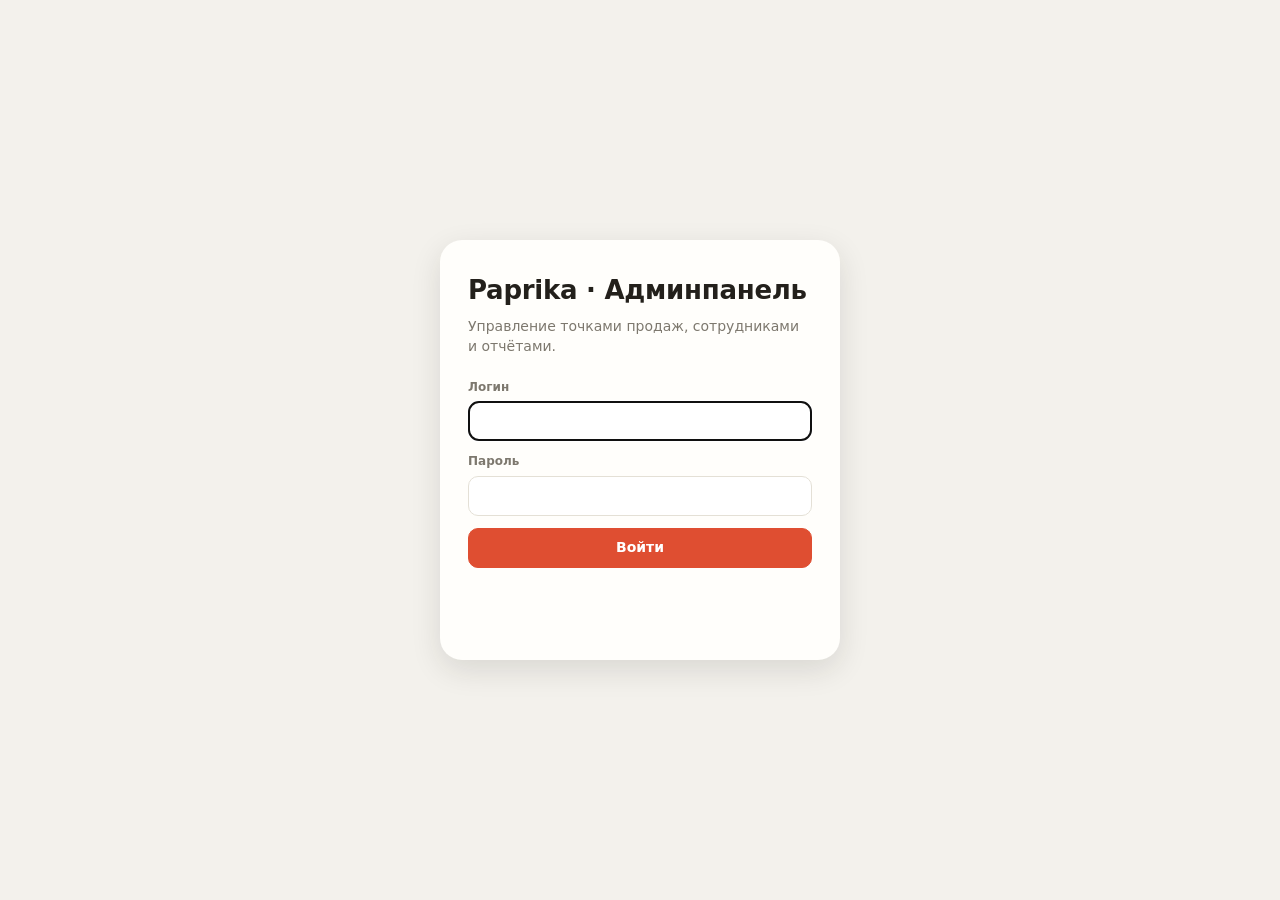
<file: static/admin/index.html>
<!doctype html>
<html lang="ru">
  <head>
    <meta charset="utf-8">
    <meta name="viewport" content="width=device-width, initial-scale=1">
    <meta name="theme-color" content="#1f1c18">
    <title>Paprika — Админпанель</title>
    <link rel="icon" type="image/svg+xml" href="/static/favicon.svg">
    <link rel="stylesheet" href="/static/admin/admin.css">
  </head>
  <body>
    <div id="app"></div>
    <div id="modalRoot"></div>
    <div id="toast" class="toast" role="status" hidden></div>
    <script src="/static/admin/admin.js" defer></script>
  </body>
</html>
</file>
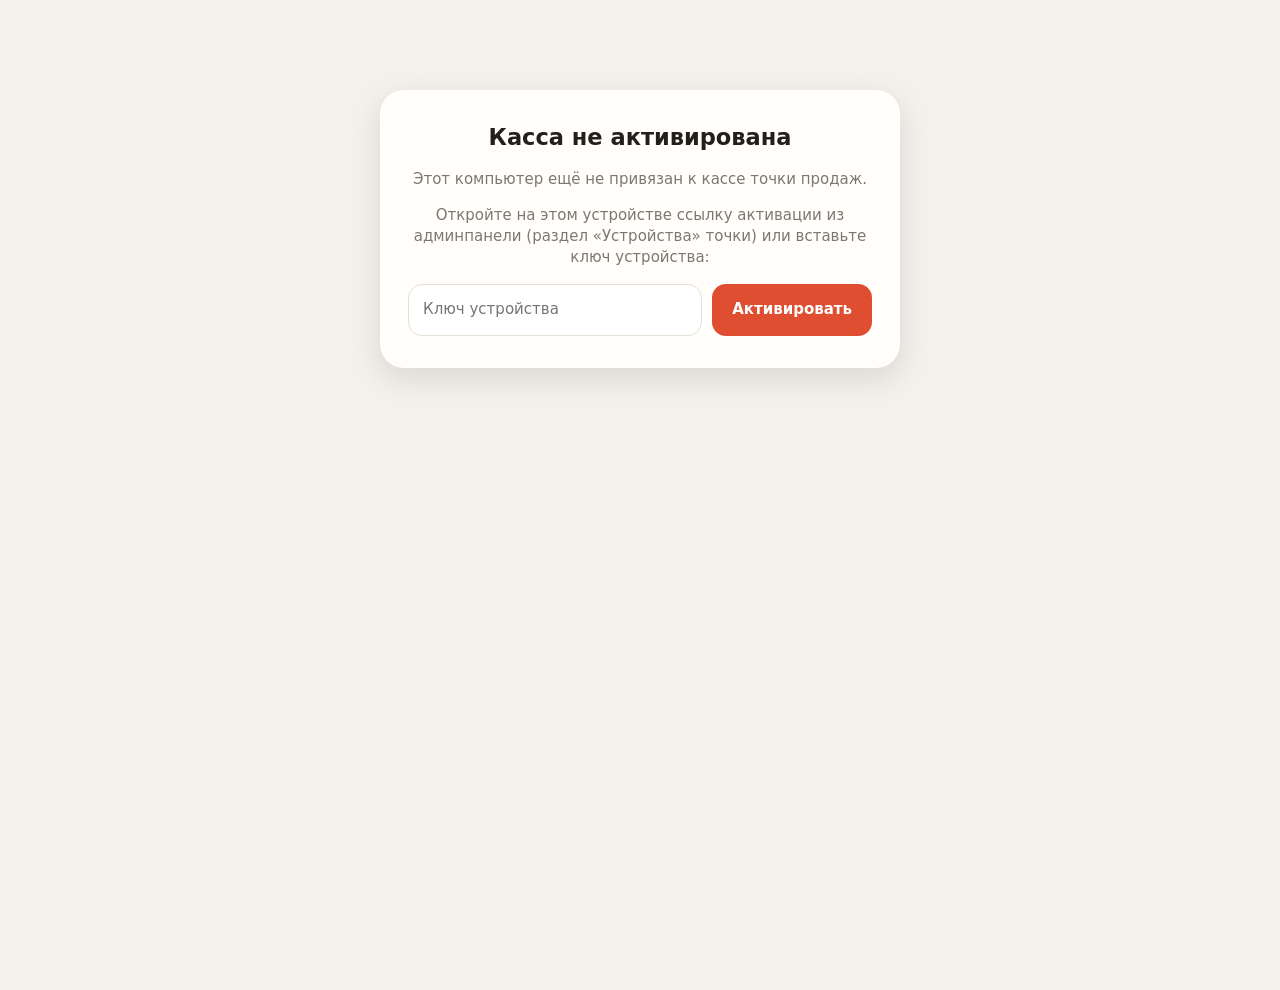
<file: static/pos/index.html>
<!doctype html>
<html lang="ru">
  <head>
    <meta charset="utf-8">
    <meta name="viewport" content="width=device-width, initial-scale=1, viewport-fit=cover">
    <meta name="theme-color" content="#1f1c18">
    <title>Paprika — Касса</title>
    <link rel="icon" type="image/svg+xml" href="/static/favicon.svg">
    <link rel="stylesheet" href="/static/pos/pos.css">
  </head>
  <body>
    <div id="app"></div>
    <div id="modalRoot"></div>
    <div id="toast" class="toast" role="status" hidden></div>
    <script src="/static/device.js" defer></script>
    <script src="/static/pos/offline.js" defer></script>
    <script src="/static/pos/pos.js" defer></script>
  </body>
</html>
</file>
<file: static/admin/admin.css>
:root {
  color-scheme: light;
  --ink: #23201b;
  --muted: #7d786e;
  --paper: #f3f1ec;
  --white: #fffefb;
  --line: #e4e0d6;
  --accent: #df4e31;
  --accent-dark: #c43f25;
  --accent-pale: #fdeee8;
  --green: #2f7a4f;
  --green-pale: #e7f4ec;
  --amber: #b9771a;
  --amber-pale: #fbf1df;
  --dark: #1f1c18;
  --shadow: 0 10px 30px rgba(35, 32, 27, .12);
}

* { box-sizing: border-box; }
html, body { margin: 0; }
body { min-height: 100vh; background: var(--paper); color: var(--ink); font: 14px/1.45 "DM Sans", "Segoe UI", system-ui, sans-serif; }
button, input, select, textarea { font: inherit; color: inherit; }
button { cursor: pointer; }
button:focus-visible, a:focus-visible { outline: 3px solid #e69a7f; outline-offset: 2px; }
h1, h2, h3, h4 { margin: 0; letter-spacing: -.01em; }

/* --- login --- */
.center-screen { min-height: 100vh; display: grid; place-items: center; padding: 16px; }
.login-card { width: min(400px, 100%); padding: 32px 28px; border-radius: 22px; background: var(--white); box-shadow: var(--shadow); }
.login-card h1 { font-size: 26px; }
.login-card p { margin: 6px 0 22px; color: var(--muted); }
.login-card form { display: grid; gap: 12px; }
.form-error { min-height: 20px; margin: 4px 0 0; color: var(--accent-dark); font-weight: 600; }

/* --- layout --- */
.shell { display: grid; grid-template-columns: 250px minmax(0, 1fr); min-height: 100vh; }
.sidebar { position: sticky; top: 0; display: flex; flex-direction: column; gap: 4px; height: 100vh; overflow-y: auto; padding: 18px 12px; color: #d9d4ca; background: var(--dark); }
.sidebar-brand { padding: 4px 10px 16px; color: white; font-size: 20px; font-weight: 800; }
.sidebar-brand small { display: block; color: #a39d92; font-size: 12px; font-weight: 600; }
.nav-label { margin: 14px 10px 4px; color: #8f897e; font-size: 11px; font-weight: 700; letter-spacing: .06em; text-transform: uppercase; }
.nav-link { display: block; padding: 9px 10px; border-radius: 10px; color: inherit; text-decoration: none; font-weight: 600; }
.nav-link:hover { background: rgba(255, 255, 255, .06); }
.nav-link.active { color: var(--dark); background: white; }
.store-select { width: 100%; min-height: 40px; margin: 2px 0 6px; padding: 0 10px; border: 1px solid #3a352e; border-radius: 10px; color: white; background: #2b2722; }
.sidebar-user { margin-top: auto; padding: 14px 10px 0; border-top: 1px solid #3a352e; font-size: 13px; }
.sidebar-user strong { display: block; color: white; }
.sidebar-user button { margin-top: 8px; padding: 0; border: 0; color: #a39d92; background: none; text-decoration: underline; }
.content { min-width: 0; padding: 24px clamp(16px, 3vw, 36px) 48px; }
.page-head { display: flex; flex-wrap: wrap; align-items: end; justify-content: space-between; gap: 12px; margin-bottom: 18px; }
.page-head h1 { font-size: 26px; }
.page-head p { margin: 4px 0 0; color: var(--muted); }
.mobile-nav { display: none; }

/* --- building blocks --- */
.card { margin-bottom: 18px; padding: 18px; border: 1px solid var(--line); border-radius: 16px; background: var(--white); }
.card h2 { margin-bottom: 4px; font-size: 18px; }
.card > p.hint, .hint { margin: 4px 0 14px; color: var(--muted); font-size: 13px; }
.btn { min-height: 40px; padding: 0 14px; border: 1px solid var(--line); border-radius: 10px; background: white; font-weight: 700; }
.btn:hover:not(:disabled) { border-color: #cfc9bc; }
.btn:disabled { color: #a8a49c; background: #f3f1eb; cursor: not-allowed; }
.btn-primary { border-color: var(--accent); color: white; background: var(--accent); }
.btn-primary:hover:not(:disabled) { background: var(--accent-dark); }
.btn-small { min-height: 32px; padding: 0 10px; border-radius: 8px; font-size: 12px; }
.btn-danger { color: var(--accent-dark); }
.btn-row { display: flex; flex-wrap: wrap; gap: 8px; }
.field { display: grid; gap: 5px; color: var(--muted); font-size: 12px; font-weight: 600; }
.field small { font-weight: 400; }
.field input:not([type="checkbox"]), .field select, .field textarea, .input {
  width: 100%; min-height: 40px; padding: 8px 10px; border: 1px solid var(--line); border-radius: 10px; background: white; color: var(--ink);
}
.field textarea { resize: vertical; }
.check { display: flex; align-items: center; gap: 8px; color: var(--ink); font-size: 13px; font-weight: 500; }
.check input { width: 18px; height: 18px; accent-color: var(--accent); }
.form-grid { display: grid; grid-template-columns: repeat(auto-fit, minmax(170px, 1fr)); align-items: end; gap: 12px; }
.message { min-height: 18px; margin: 8px 0 0; color: var(--muted); font-size: 13px; }
.message.is-error { color: var(--accent-dark); font-weight: 600; }
.empty { padding: 18px 4px; color: var(--muted); }
.badge { display: inline-block; padding: 2px 8px; border-radius: 999px; background: #efece5; color: var(--muted); font-size: 11px; font-weight: 700; white-space: nowrap; }
.badge.ok { color: var(--green); background: var(--green-pale); }
.badge.warn { color: var(--amber); background: var(--amber-pale); }
.badge.off { color: var(--accent-dark); background: var(--accent-pale); }

/* --- tables --- */
.table-wrap { overflow-x: auto; }
table.data { width: 100%; border-collapse: collapse; font-size: 13px; }
table.data th { padding: 8px 10px; border-bottom: 1px solid var(--line); color: var(--muted); font-size: 11px; font-weight: 700; text-align: left; white-space: nowrap; }
table.data td { padding: 10px; border-bottom: 1px solid #f0ede6; vertical-align: middle; }
table.data td.num, table.data th.num { text-align: right; white-space: nowrap; }
table.data tr.clickable { cursor: pointer; }
table.data tr.clickable:hover td { background: #faf8f3; }
table.data td.actions { text-align: right; white-space: nowrap; }
table.data td.actions .btn + .btn { margin-left: 6px; }

/* --- overview --- */
.store-cards { display: grid; grid-template-columns: repeat(auto-fill, minmax(260px, 1fr)); gap: 14px; margin-bottom: 18px; }
.store-card { display: grid; gap: 10px; padding: 18px; border: 1px solid var(--line); border-radius: 16px; background: var(--white); }
.store-card.inactive { opacity: .6; }
.store-card-head { display: flex; align-items: start; justify-content: space-between; gap: 10px; }
.store-card h2 { font-size: 18px; }
.store-card .address { color: var(--muted); font-size: 12px; }
.mini-metrics { display: grid; grid-template-columns: 1fr 1fr; gap: 8px; }
.mini-metrics div { padding: 8px 10px; border-radius: 10px; background: #f5f3ee; }
.mini-metrics span { display: block; color: var(--muted); font-size: 11px; }
.mini-metrics strong { font-size: 16px; }

/* --- reports --- */
.filters { display: grid; grid-template-columns: repeat(auto-fit, minmax(150px, 1fr)); align-items: end; gap: 10px; }
.metrics { display: grid; grid-template-columns: repeat(auto-fill, minmax(150px, 1fr)); gap: 10px; margin: 4px 0 18px; }
.metrics div { padding: 12px; border-radius: 12px; background: var(--white); border: 1px solid var(--line); }
.metrics span { display: block; margin-bottom: 4px; color: var(--muted); font-size: 11px; }
.metrics strong { font-size: 19px; }
.split { display: grid; grid-template-columns: repeat(auto-fit, minmax(300px, 1fr)); gap: 18px; }

/* --- products --- */
.product-row { display: grid; grid-template-columns: 54px minmax(0, 1fr) auto auto auto; align-items: center; gap: 10px; padding: 9px 0; border-bottom: 1px solid #f0ede6; }
.product-row img { width: 54px; height: 46px; border-radius: 9px; object-fit: cover; background: #f3f1eb; }
.product-info { min-width: 0; }
.product-info strong, .product-info small { display: block; overflow: hidden; text-overflow: ellipsis; white-space: nowrap; }
.product-info small { color: var(--muted); font-size: 12px; }
.product-priority { min-width: 34px; color: var(--accent-dark); font-size: 12px; font-weight: 700; text-align: right; }
.product-list { max-height: 560px; overflow: auto; }
.product-editor { display: grid; gap: 12px; margin: 0 0 16px; padding: 16px; border: 1px solid #e7d7c8; border-radius: 14px; background: #faf8f3; }
.category-add { display: grid; grid-template-columns: minmax(0, 1fr) auto; gap: 10px; align-items: center; }
.category-list { display: grid; margin: 4px 0 12px; }
.category-row { display: grid; grid-template-columns: minmax(0, 1fr) auto auto; align-items: center; gap: 10px; padding: 9px 0; border-bottom: 1px solid #f0ede6; }
.category-row .category-add { grid-column: 1 / -1; }
@media (max-width: 560px) { .category-row, .category-add { grid-template-columns: 1fr; } }
.product-filters { display: grid; grid-template-columns: minmax(0, 260px) minmax(0, 320px); gap: 10px; margin-bottom: 8px; }
@media (max-width: 560px) { .product-filters { grid-template-columns: 1fr; } }

/* --- printer --- */
.printer-layout { display: grid; grid-template-columns: minmax(0, 1fr) auto; gap: 24px; align-items: start; }
.printer-fields { display: grid; gap: 12px; }
.printer-fields h3 { margin-top: 6px; font-size: 14px; }
.printer-checks { display: grid; grid-template-columns: repeat(2, minmax(0, 1fr)); gap: 8px 14px; }
.printer-advanced summary { cursor: pointer; color: var(--muted); font-size: 12px; font-weight: 700; }
.printer-advanced[open] summary { margin-bottom: 10px; }
[data-connection][hidden] { display: none; }
.receipt-preview-wrap { position: sticky; top: 16px; display: grid; gap: 8px; justify-items: center; }
.receipt-preview-wrap small { max-width: 260px; color: var(--muted); font-size: 11px; text-align: center; }
.receipt-paper { --receipt-columns: 48; width: calc(var(--receipt-columns) * 0.6em + 24px); padding: 18px 12px 26px; background: #fff; box-shadow: 0 6px 22px rgba(44, 37, 25, .16); font: 10px/1.35 "Courier New", Consolas, monospace; color: #111; overflow: hidden; }
.receipt-row { white-space: pre; overflow: hidden; }
.agent-list { display: grid; gap: 6px; margin: 6px 0 4px; }
.agent-list div { display: flex; flex-wrap: wrap; align-items: center; gap: 8px; }

/* --- modal & toast --- */
.modal-backdrop { position: fixed; inset: 0; z-index: 30; display: grid; place-items: center; padding: 16px; background: rgba(31, 28, 24, .5); }
.modal { width: min(560px, 100%); max-height: 90vh; overflow-y: auto; padding: 24px; border-radius: 18px; background: var(--white); box-shadow: var(--shadow); }
.modal.wide { width: min(760px, 100%); }
.modal-head { display: flex; align-items: start; justify-content: space-between; gap: 12px; margin-bottom: 10px; }
.modal-head h2 { font-size: 20px; }
.close-button { width: 36px; height: 36px; border: 0; border-radius: 50%; background: #f0ede6; font-size: 20px; line-height: 1; }
.key-box { display: grid; gap: 8px; margin: 12px 0; }
.key-box code { display: block; padding: 10px 12px; overflow-wrap: anywhere; border-radius: 10px; background: #f3f1eb; font: 13px/1.5 Consolas, "Courier New", monospace; }
.warning { padding: 10px 12px; border-radius: 10px; color: #7a4d10; background: var(--amber-pale); font-size: 13px; }
.report-lines { display: grid; gap: 4px; margin: 10px 0; }
.report-lines div { display: flex; justify-content: space-between; gap: 12px; padding: 4px 0; border-bottom: 1px dashed #ece8df; }
.report-lines div strong { white-space: nowrap; }
.toast { position: fixed; right: 16px; bottom: 16px; z-index: 40; max-width: min(420px, calc(100% - 32px)); padding: 12px 16px; border-radius: 12px; color: white; background: var(--dark); box-shadow: var(--shadow); }
.toast.is-error { background: var(--accent-dark); }

@media (max-width: 860px) {
  .shell { grid-template-columns: 1fr; }
  .sidebar { display: none; }
  .mobile-nav { display: grid; gap: 8px; margin-bottom: 16px; }
  .mobile-nav .mobile-bar { display: flex; align-items: center; justify-content: space-between; gap: 10px; }
  .mobile-nav select { width: 100%; min-height: 42px; padding: 0 10px; border: 1px solid var(--line); border-radius: 10px; background: white; }
  .printer-layout { grid-template-columns: 1fr; }
  .receipt-paper { font-size: 7px; }
  .product-row { grid-template-columns: 44px minmax(0, 1fr) auto; }
  .product-row .product-priority, .product-row .badge { display: none; }
  .printer-checks { grid-template-columns: 1fr; }
}
</file>
<file: static/pos/pos.css>
:root {
  --ink: #23201b;
  --muted: #7d786e;
  --paper: #f3f1ec;
  --white: #fffefb;
  --line: #e4e0d6;
  --accent: #df4e31;
  --accent-dark: #c43f25;
  --accent-pale: #fdeee8;
  --green: #2f7a4f;
  --green-pale: #e7f4ec;
  --amber: #b9771a;
  --amber-pale: #fbf1df;
  --dark: #1f1c18;
  --shadow: 0 10px 30px rgba(35, 32, 27, .12);
  color-scheme: light;
}

* { box-sizing: border-box; }
html, body { height: 100%; margin: 0; }
body { background: var(--paper); color: var(--ink); font: 15px/1.4 "DM Sans", "Segoe UI", system-ui, sans-serif; -webkit-tap-highlight-color: transparent; }
button { font: inherit; color: inherit; cursor: pointer; touch-action: manipulation; }
button:disabled { cursor: not-allowed; opacity: .45; }
input { font: inherit; }
.money { white-space: nowrap; font-variant-numeric: tabular-nums; }

/* Buttons */
.btn { min-height: 52px; padding: 0 20px; border: 1px solid var(--line); border-radius: 14px; background: var(--white); font-weight: 700; }
.btn:active:not(:disabled) { transform: translateY(1px); }
.btn-primary { border-color: var(--accent); color: white; background: var(--accent); }
.btn-primary:hover:not(:disabled) { background: var(--accent-dark); }
.btn-dark { border-color: var(--dark); color: white; background: var(--dark); }
.btn-green { border-color: var(--green); color: white; background: var(--green); }
.btn-ghost { border-color: transparent; background: transparent; color: var(--muted); }
.btn-small { min-height: 40px; padding: 0 14px; border-radius: 11px; font-size: 14px; }
.btn-block { width: 100%; }

/* Login and open shift */
.center-screen { min-height: 100%; display: grid; place-items: center; padding: 24px; }
.login-card { width: min(400px, 100%); padding: 32px 28px; border-radius: 24px; background: var(--white); box-shadow: var(--shadow); text-align: center; }
.login-card h1 { margin: 0 0 4px; font-size: 26px; }
.login-card p { margin: 0 0 22px; color: var(--muted); }
.pin-dots { display: flex; justify-content: center; gap: 14px; height: 22px; margin-bottom: 18px; }
.pin-dots span { width: 18px; height: 18px; border: 2px solid var(--ink); border-radius: 50%; }
.pin-dots span.filled { background: var(--ink); }
.form-error { min-height: 22px; margin: 10px 0 0; color: var(--accent-dark); font-weight: 600; }
.amount-display { margin-bottom: 14px; padding: 14px; border: 2px solid var(--line); border-radius: 16px; background: var(--paper); font-size: 32px; font-weight: 800; text-align: center; }

/* Keypad */
.keypad { display: grid; grid-template-columns: repeat(3, 1fr); gap: 10px; }
.keypad button { min-height: 62px; border: 1px solid var(--line); border-radius: 14px; background: var(--white); font-size: 24px; font-weight: 700; box-shadow: 0 2px 0 rgba(35, 32, 27, .08); }
.keypad button:active { background: var(--accent-pale); }
.keypad .key-secondary { color: var(--muted); font-size: 18px; }

/* App layout */
.pos { height: 100vh; display: grid; grid-template-rows: 64px minmax(0, 1fr); }
.pos-header { display: flex; align-items: center; gap: 14px; padding: 0 16px; color: white; background: var(--dark); }
.pos-brand { font-size: 18px; font-weight: 800; white-space: nowrap; }
.pos-brand small { margin-left: 6px; color: #b8b2a6; font-weight: 600; }
.pos-tabs { display: flex; gap: 6px; flex: 1; overflow-x: auto; }
.pos-tab { position: relative; min-height: 46px; padding: 0 18px; border: 0; border-radius: 12px; background: transparent; color: #cfc9bd; font-weight: 700; white-space: nowrap; }
.pos-tab.active { color: var(--dark); background: white; }
.badge { display: inline-grid; place-items: center; min-width: 22px; height: 22px; margin-left: 6px; padding: 0 6px; border-radius: 11px; color: white; background: var(--accent); font-size: 12px; }
.pos-user { display: flex; align-items: center; gap: 10px; color: #cfc9bd; white-space: nowrap; }
.pos-user strong { color: white; }
.pos-user .btn { min-height: 40px; border-color: #4a453d; color: white; background: transparent; }
.pos-body { min-height: 0; }

/* Sale screen */
.sale { height: 100%; display: grid; grid-template-columns: 136px minmax(0, 1fr) 400px; }
.categories { overflow-y: auto; padding: 8px; border-right: 1px solid var(--line); background: var(--white); }
.category-button { width: 100%; min-height: 46px; margin-bottom: 4px; padding: 6px 10px; border: 0; border-radius: 10px; background: transparent; font-size: 13px; font-weight: 700; line-height: 1.2; text-align: left; overflow-wrap: anywhere; }
.category-button.active { color: white; background: var(--dark); }
.catalog { min-height: 0; display: grid; grid-template-rows: minmax(0, 1fr); }
.product-grid { overflow-y: auto; display: grid; grid-template-columns: repeat(auto-fill, minmax(150px, 1fr)); grid-auto-rows: max-content; align-content: start; gap: 10px; padding: 12px 14px 20px; }
.product-tile { display: grid; grid-template-rows: 92px auto; overflow: hidden; padding: 0; border: 1px solid var(--line); border-radius: 14px; background: var(--white); text-align: left; }
.product-tile:active { transform: scale(.98); }
.product-tile img { width: 100%; height: 92px; object-fit: cover; background: var(--paper); }
.product-tile .tile-body { display: grid; gap: 4px; padding: 8px 10px 10px; }
.product-tile .tile-name { display: -webkit-box; overflow: hidden; -webkit-line-clamp: 2; -webkit-box-orient: vertical; min-height: 38px; font-size: 14px; font-weight: 700; line-height: 1.35; }
.product-tile .tile-price { font-weight: 800; }
.product-tile .tile-price small { color: var(--muted); font-weight: 600; }
.empty { padding: 30px; color: var(--muted); text-align: center; }

/* Ticket */
.ticket { min-height: 0; display: grid; grid-template-rows: auto minmax(0, 1fr) auto; border-left: 1px solid var(--line); background: var(--white); }
.ticket-head { display: flex; align-items: center; justify-content: space-between; padding: 14px 16px; border-bottom: 1px solid var(--line); }
.ticket-head h2 { margin: 0; font-size: 18px; }
.ticket-lines { overflow-y: auto; display: grid; grid-auto-rows: max-content; align-content: start; padding: 4px 16px; }
.ticket-line { display: grid; grid-template-columns: minmax(0, 1fr) auto; gap: 4px 10px; padding: 12px 0; border-bottom: 1px solid var(--line); }
.ticket-line .line-name { font-weight: 700; }
.ticket-line .line-detail { color: var(--muted); font-size: 13px; }
.ticket-line .line-total { font-weight: 800; text-align: right; }
.qty { display: flex; align-items: center; gap: 8px; }
.qty button { width: 42px; height: 42px; border: 1px solid var(--line); border-radius: 11px; background: var(--white); font-size: 20px; font-weight: 700; }
.qty span { min-width: 28px; font-size: 17px; font-weight: 800; text-align: center; }
.qty .remove { width: auto; padding: 0 10px; border-color: transparent; color: var(--accent-dark); font-size: 14px; }
.ticket-foot { display: grid; gap: 10px; padding: 14px 16px 16px; border-top: 1px solid var(--line); background: #fbfaf7; }
.sum-row { display: flex; justify-content: space-between; align-items: center; }
.sum-row.total { font-size: 26px; font-weight: 800; }
.sum-row.discount { color: var(--green); font-weight: 700; }
.segmented { display: grid; grid-auto-flow: column; grid-auto-columns: 1fr; gap: 6px; padding: 4px; border-radius: 14px; background: var(--paper); }
.segmented button { min-height: 44px; border: 0; border-radius: 11px; background: transparent; font-weight: 700; }
.segmented button.active { background: var(--white); box-shadow: 0 1px 4px rgba(35, 32, 27, .15); }
.ticket-actions { display: grid; grid-template-columns: 1fr 1fr; gap: 8px; }
.ticket-actions .btn { min-width: 0; padding: 0 10px; }
.pay-button { min-height: 64px; font-size: 20px; }

/* Lists */
.page { height: 100%; overflow-y: auto; padding: 18px 20px 30px; }
.page h2 { margin: 0 0 14px; font-size: 22px; }
.order-cards { display: grid; grid-template-columns: repeat(auto-fill, minmax(300px, 1fr)); gap: 12px; }
.order-card { display: grid; gap: 10px; padding: 16px; border: 1px solid var(--line); border-radius: 16px; background: var(--white); }
.order-card-head { display: flex; justify-content: space-between; align-items: baseline; gap: 10px; }
.order-number { font-size: 28px; font-weight: 800; }
.order-meta { color: var(--muted); font-size: 13px; }
.order-items { margin: 0; padding-left: 18px; }
.order-card.is-ready { border-color: var(--green); background: var(--green-pale); }
.ready-row { display: flex; align-items: center; justify-content: space-between; gap: 10px; color: var(--green); font-weight: 700; }
.section-gap { margin-top: 26px !important; }
.page h2 small { color: var(--muted); font-size: 14px; font-weight: 600; }
.order-comment { padding: 8px 10px; border-radius: 10px; background: var(--amber-pale); font-size: 14px; }
.order-card-actions { display: grid; grid-template-columns: 1fr auto; gap: 8px; }
table.history { width: 100%; border-collapse: collapse; background: var(--white); border-radius: 14px; overflow: hidden; }
table.history th, table.history td { padding: 12px 14px; border-bottom: 1px solid var(--line); text-align: left; }
table.history th { color: var(--muted); font-size: 13px; font-weight: 700; background: #f8f6f1; }
table.history td.actions { display: flex; gap: 6px; justify-content: flex-end; }
.status { display: inline-block; padding: 3px 10px; border-radius: 999px; font-size: 12px; font-weight: 700; }
.status-paid { color: var(--green); background: var(--green-pale); }
.status-unpaid { color: var(--amber); background: var(--amber-pale); }
.status-refunded, .status-cancelled { color: var(--accent-dark); background: var(--accent-pale); }

/* Shift */
.report-grid { display: grid; grid-template-columns: repeat(auto-fill, minmax(200px, 1fr)); gap: 12px; margin-bottom: 18px; }
.report-tile { padding: 16px; border: 1px solid var(--line); border-radius: 16px; background: var(--white); }
.report-tile > span { display: block; color: var(--muted); font-size: 13px; }
.report-tile strong { font-size: 24px; }
.report-tile.highlight { border-color: var(--dark); }
.row-actions { display: flex; flex-wrap: wrap; gap: 10px; }

/* Modals */
.modal-backdrop { position: fixed; inset: 0; z-index: 20; display: grid; place-items: center; padding: 16px; background: rgba(31, 28, 24, .5); }
.modal { width: min(520px, 100%); max-height: calc(100vh - 32px); overflow-y: auto; padding: 22px; border-radius: 22px; background: var(--white); box-shadow: 0 25px 70px rgba(0, 0, 0, .3); }
.modal.wide { width: min(760px, 100%); }
/* Weighted product dialog: ~10% tighter so it fits without scrolling */
.modal.compact { padding: 18px; }
.modal.compact .modal-head { margin-bottom: 10px; }
.modal.compact .modal-close { width: 40px; height: 40px; flex-basis: 40px; }
.modal.compact .segmented { margin-bottom: 10px !important; }
.modal.compact .segmented button { min-height: 38px; }
.modal.compact .preset-grid { margin-bottom: 10px; }
.modal.compact .preset-grid button { min-height: 56px; }
.modal.compact .amount-display { margin-bottom: 8px; padding: 10px; font-size: 28px; }
.modal.compact .hint { margin: 4px 0 8px; }
.modal.compact .keypad { gap: 8px; }
.modal.compact .keypad button { min-height: 54px; font-size: 22px; }
.modal.compact .modal-actions { margin-top: 12px; }
.modal-head { display: flex; justify-content: space-between; align-items: start; gap: 12px; margin-bottom: 14px; }
.modal-head h3 { margin: 0; font-size: 22px; }
.modal-close { width: 46px; height: 46px; flex: 0 0 46px; border: 0; border-radius: 50%; background: var(--paper); font-size: 22px; }
.receipt-preview { overflow-x: auto; padding: 16px; border-radius: 14px; background: var(--paper); }
.receipt-paper { margin: 0 auto; padding: 14px 12px; background: #fff; color: #111; font: 12px/1.35 "Consolas", "Courier New", monospace; box-shadow: 0 2px 8px rgba(0, 0, 0, .12); box-sizing: content-box; }
.receipt-line { white-space: pre; overflow: hidden; }
.modal-actions { display: flex; gap: 10px; justify-content: flex-end; margin-top: 16px; }
.pay-layout { display: grid; grid-template-columns: 1fr 1fr; gap: 18px; }
.pay-total { padding: 14px; border-radius: 16px; color: white; background: var(--dark); text-align: center; }
.pay-total > span { display: block; color: #cfc9bd; font-size: 14px; }
.pay-total strong { font-size: 34px; }
.method-buttons { display: grid; grid-template-columns: 1fr 1fr; gap: 10px; margin: 14px 0; }
.method-buttons button { min-height: 66px; border: 2px solid var(--line); border-radius: 16px; background: var(--white); font-size: 18px; font-weight: 800; }
.method-buttons button.active { border-color: var(--accent); background: var(--accent-pale); }
.quick-amounts { display: grid; grid-template-columns: repeat(3, 1fr); gap: 8px; margin-bottom: 12px; }
.quick-amounts button { min-height: 46px; border: 1px solid var(--line); border-radius: 12px; background: var(--paper); font-weight: 700; }
.change-box { margin-top: 12px; padding: 14px; border-radius: 14px; background: var(--green-pale); color: var(--green); font-size: 20px; font-weight: 800; text-align: center; }
.change-box.short { color: var(--accent-dark); background: var(--accent-pale); }
.check-row { display: flex; align-items: center; gap: 10px; min-height: 44px; font-weight: 600; }
.check-row input { width: 24px; height: 24px; accent-color: var(--accent); }
.preset-grid { display: grid; grid-template-columns: repeat(4, 1fr); gap: 8px; margin-bottom: 12px; }
.preset-grid button { min-height: 64px; display: grid; place-items: center; border: 2px solid var(--line); border-radius: 14px; background: var(--white); font-weight: 800; }
.preset-grid button small { color: var(--muted); font-weight: 600; }
.preset-grid button.active { border-color: var(--accent); background: var(--accent-pale); }
.hint { margin: 6px 0 12px; color: var(--muted); text-align: center; }
.hint.error { color: var(--accent-dark); font-weight: 700; }
.success-mark { width: 74px; height: 74px; display: grid; place-items: center; margin: 0 auto 10px; border-radius: 50%; color: white; background: var(--green); font-size: 38px; }

.toast { position: fixed; left: 50%; bottom: 24px; z-index: 40; max-width: calc(100% - 32px); padding: 14px 20px; border-radius: 14px; color: white; background: var(--dark); box-shadow: var(--shadow); transform: translateX(-50%); font-weight: 600; }
.toast.error { background: var(--accent-dark); }

@media (max-width: 1100px) {
  .sale { grid-template-columns: 116px minmax(0, 1fr) 340px; }
  .pay-layout { grid-template-columns: 1fr; }
}
@media (max-width: 820px) {
  .pos { height: auto; min-height: 100vh; }
  .sale { grid-template-columns: 1fr; height: auto; }
  .categories { display: flex; gap: 6px; overflow-x: auto; border-right: 0; border-bottom: 1px solid var(--line); }
  .category-button { width: auto; flex: 0 0 auto; margin: 0; }
  .ticket { border-left: 0; border-top: 1px solid var(--line); }
  .pos-brand small, .pos-user span { display: none; }
}

/* Device activation screen (shown until the register is linked to a store). */
.device-setup { width: min(520px, calc(100% - 32px)); margin: 10vh auto; padding: 32px 28px; border-radius: 24px; background: var(--white); box-shadow: var(--shadow); text-align: center; }
.device-setup h1 { margin: 0 0 8px; }
.device-setup p { color: var(--muted); }
.device-setup-form { display: flex; gap: 10px; margin-top: 16px; }
.device-setup-form input { flex: 1; min-height: 52px; padding: 0 14px; border: 1px solid var(--line); border-radius: 14px; font: inherit; }
.device-setup-form button { min-height: 52px; padding: 0 20px; border: 0; border-radius: 14px; color: white; background: var(--accent); font-weight: 700; }

/* Connection status in the header (offline mode, sales waiting to be sent). */
.net-status { padding: 6px 12px; border-radius: 999px; color: #1f1c18; background: var(--amber-pale); font-size: 13px; font-weight: 700; white-space: nowrap; }
.net-status.offline { color: white; background: var(--amber); }
.net-status.error { color: white; background: var(--accent); }

/* Order comment for the kitchen. */
.ticket-comment { display: flex; align-items: start; justify-content: space-between; gap: 8px; overflow-wrap: anywhere; }
.ticket-comment button { flex: 0 0 auto; width: 28px; height: 28px; border: 0; border-radius: 50%; background: rgba(35, 32, 27, .08); font-size: 16px; line-height: 1; }
.comment-input { width: 100%; margin-top: 12px; padding: 12px 14px; border: 1px solid var(--line); border-radius: 14px; background: var(--white); font: inherit; font-size: 17px; resize: vertical; }
.comment-input:focus { outline: 2px solid var(--accent); outline-offset: 1px; }

/* Delivery: customer's phone and address, typed on the on-screen keyboard. */
.delivery-info { display: flex; align-items: center; justify-content: space-between; gap: 10px; padding: 8px 10px; border: 1px solid var(--line); border-radius: 12px; background: var(--white); }
.delivery-info div { display: grid; gap: 2px; min-width: 0; font-size: 14px; overflow-wrap: anywhere; }
.delivery-info .btn { flex: 0 0 auto; }
.delivery-missing { min-height: 46px; border: 2px dashed var(--accent); border-radius: 12px; color: var(--accent-dark); background: var(--accent-pale); font-weight: 700; }
.order-delivery { padding: 8px 10px; border-radius: 10px; background: var(--paper); font-size: 14px; overflow-wrap: anywhere; }
.modal.delivery-modal { width: min(980px, 100%); padding: 18px; }
.delivery-modal .modal-head { margin-bottom: 10px; }
.delivery-fields { display: grid; grid-template-columns: 280px minmax(0, 1fr); gap: 12px; }
.field { display: grid; align-content: start; gap: 6px; color: var(--muted); font-size: 14px; font-weight: 700; }
.field input, .field textarea { width: 100%; min-height: 60px; padding: 12px 14px; border: 2px solid var(--line); border-radius: 14px; background: var(--white); color: var(--ink); font: inherit; font-size: 18px; font-weight: 700; resize: none; }
.field input { font-size: 24px; letter-spacing: .04em; }
.field input:focus, .field textarea:focus { outline: none; border-color: var(--accent); }
.customer-matches { display: flex; align-items: center; gap: 8px; min-height: 52px; margin: 8px 0; overflow-x: auto; }
.customer-matches button { flex: 0 0 auto; display: grid; max-width: 260px; padding: 6px 12px; border: 1px solid var(--line); border-radius: 12px; background: var(--paper); text-align: left; }
.customer-matches small { overflow: hidden; color: var(--muted); text-overflow: ellipsis; white-space: nowrap; }
.match-status { flex: 0 0 auto; padding: 8px 12px; border-radius: 999px; font-size: 14px; font-weight: 700; }
.match-status.known { color: var(--green); background: var(--green-pale); }
.match-status.new { color: var(--amber); background: var(--amber-pale); }
.phone-pad { width: min(420px, 100%); margin: 0 auto; }
.phone-pad .keypad { gap: 8px; }
.phone-pad .keypad button { min-height: 54px; }
.vkeyboard { display: grid; gap: 6px; padding: 8px; border-radius: 16px; background: #e6e2da; user-select: none; }
.vk-row { display: flex; gap: 6px; }
.vk-row button { flex: 1 1 0; min-width: 0; min-height: 50px; padding: 0; border: 0; border-radius: 10px; background: var(--white); font-size: 20px; font-weight: 600; box-shadow: 0 2px 0 rgba(35, 32, 27, .15); }
.vk-row button:active { background: var(--accent-pale); }
.vk-row .vk-wide { flex-grow: 1.6; background: #d6d1c7; font-size: 16px; font-weight: 700; }
.vk-row .vk-shift.active { color: white; background: var(--dark); }
.vk-row .vk-space { flex-grow: 5; font-size: 16px; }
.delivery-actions { align-items: center; margin-top: 12px; }
.delivery-actions .check-row { margin-right: auto; }
.delivery-actions .form-error { min-height: 0; margin: 0; }
@media (max-width: 820px) {
  .delivery-fields { grid-template-columns: 1fr; }
  .vk-row button { font-size: 16px; }
}
</file>
